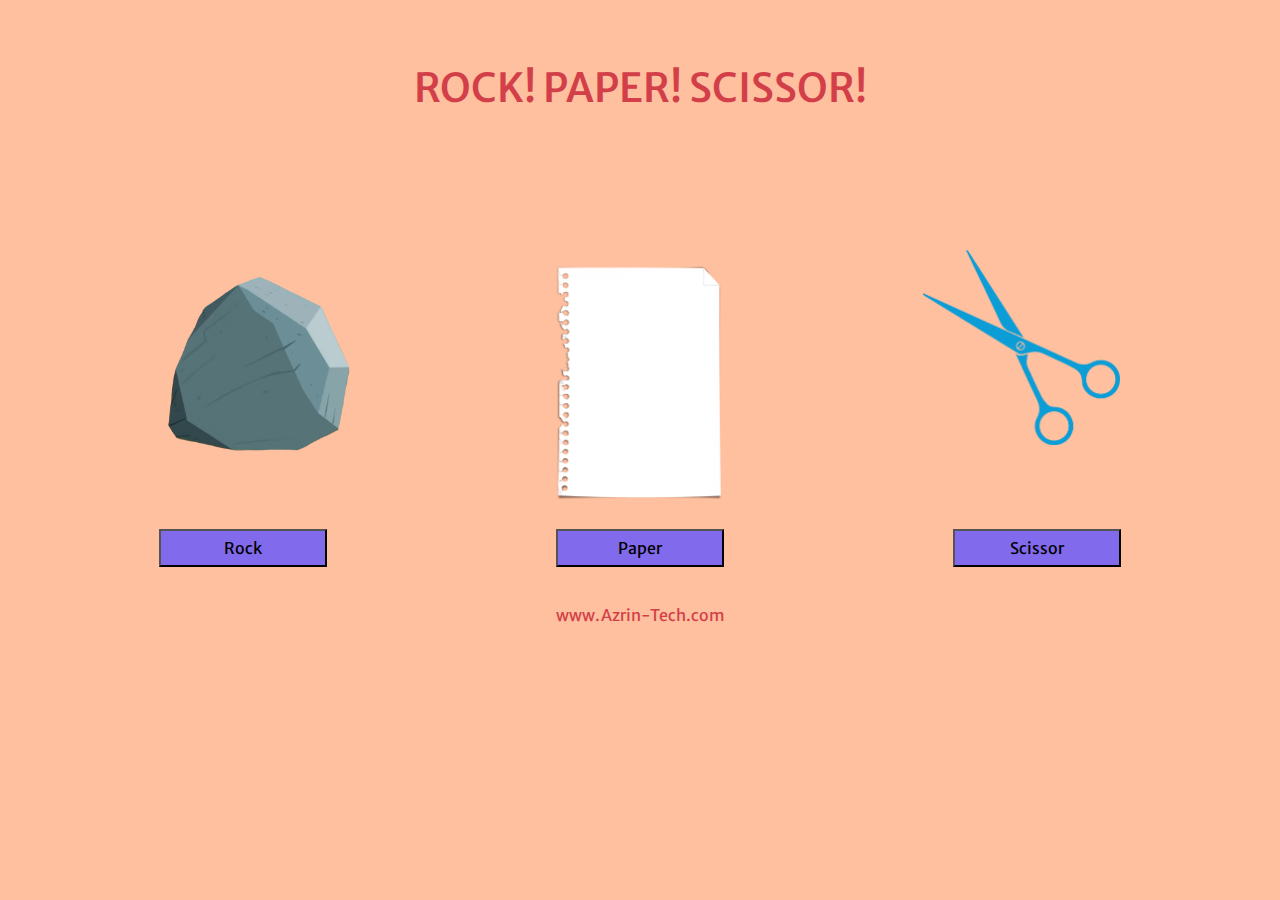
<file: index.html>
<!DOCTYPE html>
<html lang="en">
<head>
    <meta charset="UTF-8">
    <meta http-equiv="X-UA-Compatible" content="IE=edge">
    <meta name="viewport" content="width=device-width, initial-scale=1.0">
    <link rel="icon" href="favicon.ico">
    <title>Rock Paper Scissor</title>
    
    <!-- Bootstrap cdn -->
    <link rel="stylesheet" href="https://cdn.jsdelivr.net/npm/bootstrap@5.2.1/dist/js/bootstrap.bundle.min.js">
    <link rel="stylesheet" href="https://cdn.jsdelivr.net/npm/bootstrap@5.2.1/dist/css/bootstrap.min.css">
    <!-- style css -->
    <link rel="stylesheet" href="style.css">
    <!-- google font -->
    <link href="https://fonts.googleapis.com/css2?family=Merriweather+Sans:ital@1&display=swap" rel="stylesheet">
    
    
</head>
<body>
    <h1>ROCK! PAPER! SCISSOR!</h1>
    <!-- <h2> From Anas Nevrekar</h2> -->
    <div class="container">
    <div class="row">
    <div class="first-element col-md-4 col-sm-4">
        <img class="rock" src="image1.png" alt="">
        <!-- <button class=" but-1 ">Rock</button> -->
    </div>
    <div class="second-element col-md-4 col-sm-4">
        <img class="paper" src="image2.png" alt="">
        <!-- <button class=" but-1 ">Paper</button> -->
    </div>
    <div class="third element col-md-4 col-sm-4">
        <img class="scissor" src="image3.png" alt="">
        <!-- <button class=" but-1 ">Scissor</button> -->
    </div>
</div>
<div class="row">
</div>
<button class="button-first common-button"> <a href="index2.html">Rock</a> </button>
<button class="button-second common-button" ><a href="index3.html">Paper</a></button>
<button class="button-third common-button"><a href="index4.html">Scissor</a></button>
</div>

<script
<script src="https://code.jquery.com/jquery-3.6.1.js" integrity="sha256-3zlB5s2uwoUzrXK3BT7AX3FyvojsraNFxCc2vC/7pNI=" crossorigin="anonymous"></script>
  <script src="index.js"></script>
</body>
<footer>
    <span>www.Azrin-Tech.com</span>
</footer>
</html>
</file>
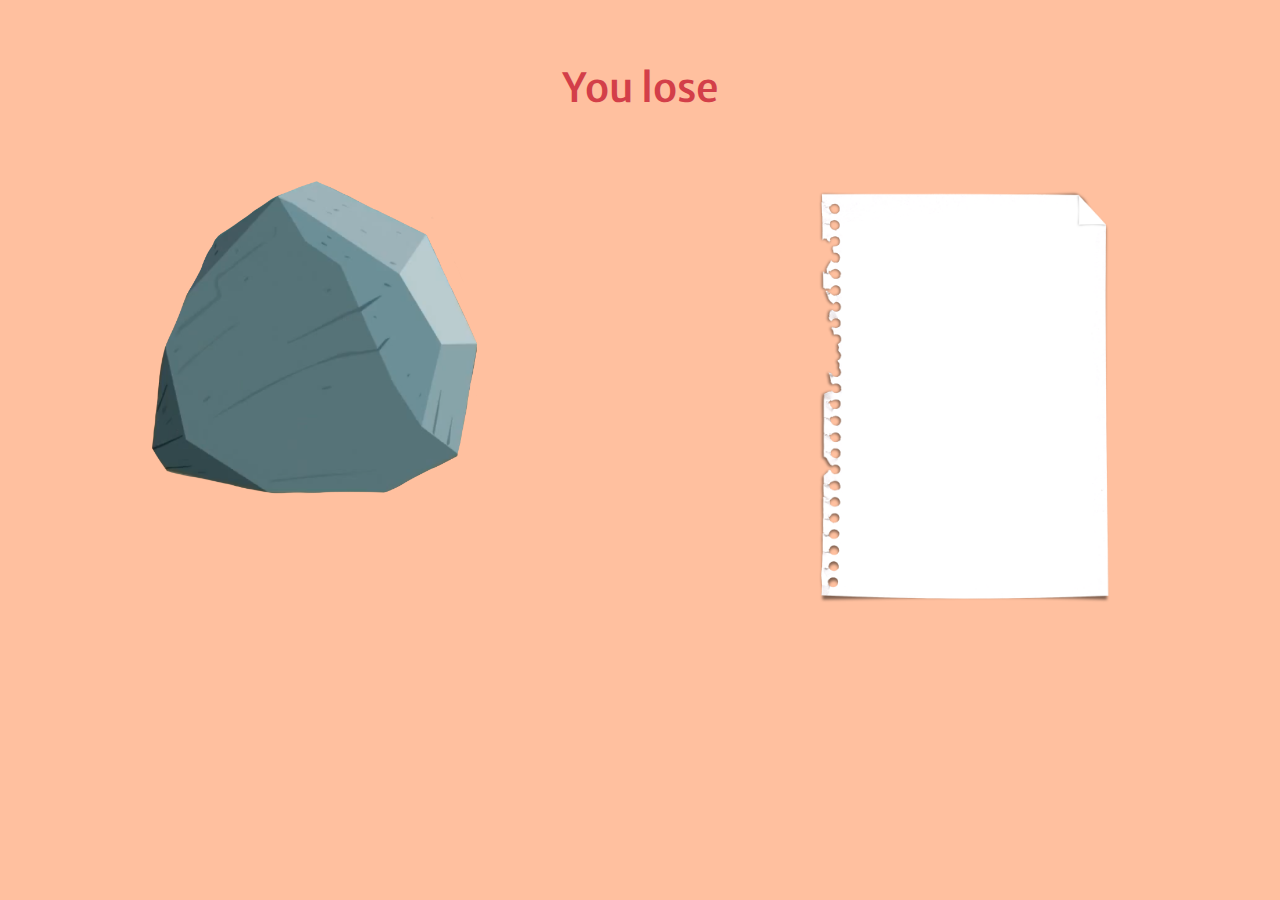
<file: index2.html>
<!DOCTYPE html>
<html lang="en">
<head>
    <meta charset="UTF-8">
    <meta http-equiv="X-UA-Compatible" content="IE=edge">
    <meta name="viewport" content="width=, initial-scale=1.0">
    <title>Rock Paper SCissor</title>
    <!-- Bootstrap cdn -->
    <link rel="stylesheet" href="https://cdn.jsdelivr.net/npm/bootstrap@5.2.1/dist/js/bootstrap.bundle.min.js">
    <link rel="stylesheet" href="https://cdn.jsdelivr.net/npm/bootstrap@5.2.1/dist/css/bootstrap.min.css">
    <!-- style css -->
    <link rel="stylesheet" href="style2.css">
    <!-- google font -->
    <link href="https://fonts.googleapis.com/css2?family=Merriweather+Sans:ital@1&display=swap" rel="stylesheet">
</head>
<body>
    <h1>Hello</h1>
    <div class="row">
    <div class="first-element col-md-6">
        <img class="rock" src="image1.png" alt="">
        <!-- <button class=" but-1 ">Rock</button> -->
    </div>
    <div class="second-element col-md-6">
        <img class="paper" src="image2.png" alt="">
        <!-- <button class=" but-1 ">Paper</button> -->
    </div>
    
</div>
<script src="index2.js"></script>
</body>
</html>
</file>
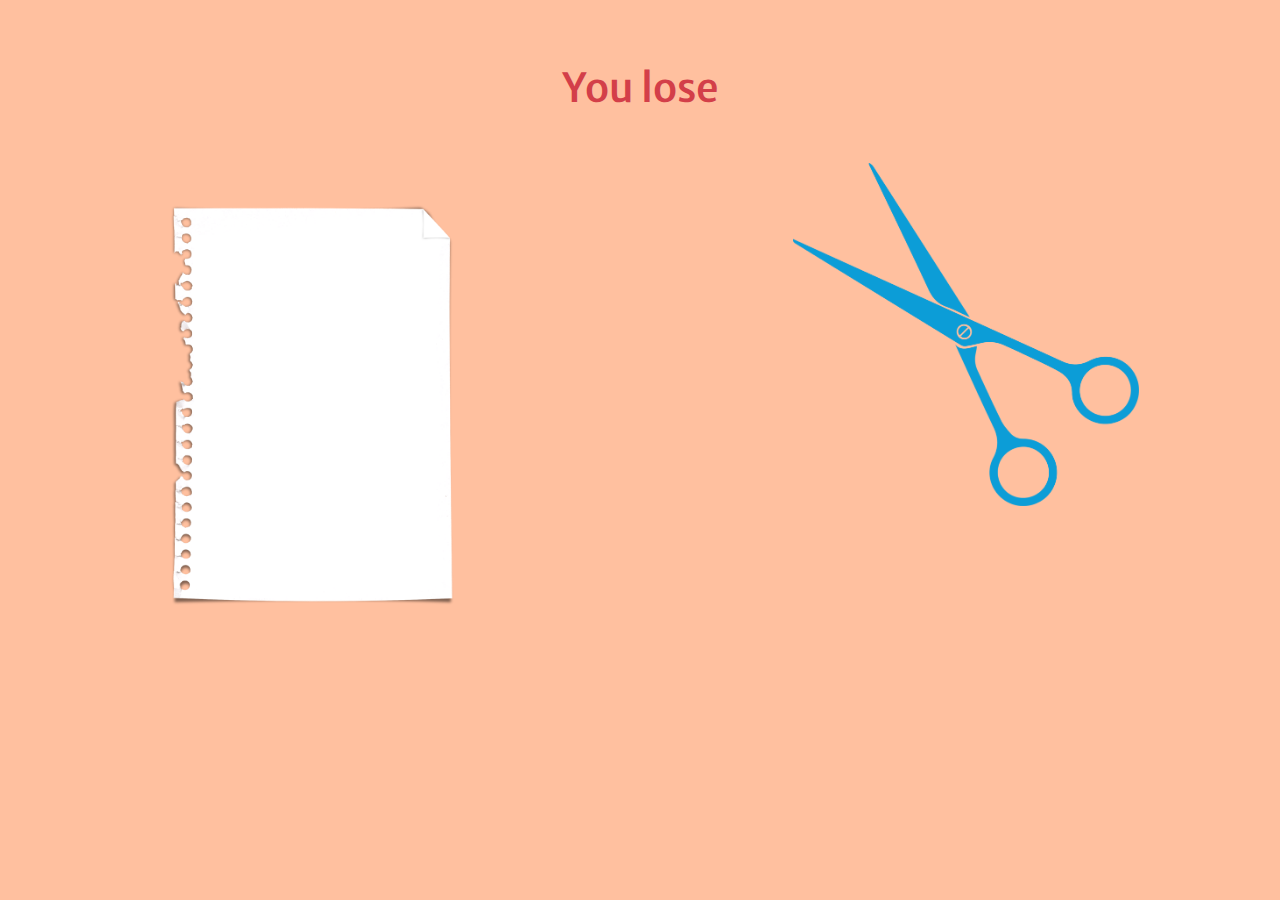
<file: index3.html>
<!DOCTYPE html>
<html lang="en">
<head>
    <meta charset="UTF-8">
    <meta http-equiv="X-UA-Compatible" content="IE=edge">
    <meta name="viewport" content="width=, initial-scale=1.0">
    <title>Rock Paper SCissor</title>
    <!-- Bootstrap cdn -->
    <link rel="stylesheet" href="https://cdn.jsdelivr.net/npm/bootstrap@5.2.1/dist/js/bootstrap.bundle.min.js">
    <link rel="stylesheet" href="https://cdn.jsdelivr.net/npm/bootstrap@5.2.1/dist/css/bootstrap.min.css">
    <!-- style css -->
    <link rel="stylesheet" href="style2.css">
    <!-- google font -->
    <link href="https://fonts.googleapis.com/css2?family=Merriweather+Sans:ital@1&display=swap" rel="stylesheet">
</head>
<body>
    <h1>Hello</h1>
    <div class="row">
    <div class="first-element col-md-6">
        <img class="rock" src="image2.png" alt="">
        <!-- <button class=" but-1 ">Rock</button> -->
    </div>
    <div class="second-element col-md-6">
        <img class="paper" src="image2.png" alt="">
        <!-- <button class=" but-1 ">Paper</button> -->
    </div>
    
</div>
<script src="index3.js"></script>
</body>
</html>
</file>
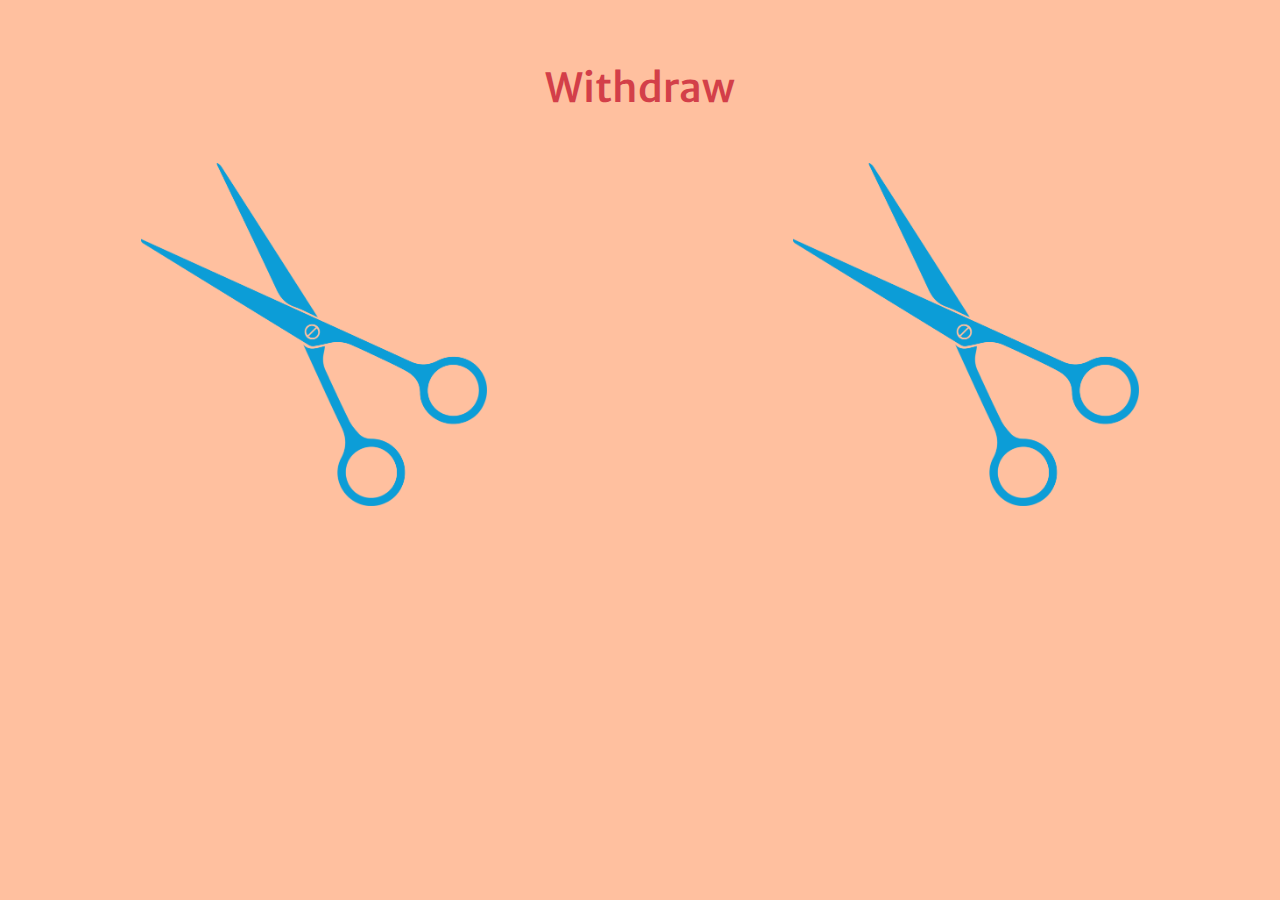
<file: index4.html>
<!DOCTYPE html>
<html lang="en">
<head>
    <meta charset="UTF-8">
    <meta http-equiv="X-UA-Compatible" content="IE=edge">
    <meta name="viewport" content="width=, initial-scale=1.0">
    <title>Rock Paper SCissor</title>
    <!-- Bootstrap cdn -->
    <link rel="stylesheet" href="https://cdn.jsdelivr.net/npm/bootstrap@5.2.1/dist/js/bootstrap.bundle.min.js">
    <link rel="stylesheet" href="https://cdn.jsdelivr.net/npm/bootstrap@5.2.1/dist/css/bootstrap.min.css">
    <!-- style css -->
    <link rel="stylesheet" href="style2.css">
    <!-- google font -->
    <link href="https://fonts.googleapis.com/css2?family=Merriweather+Sans:ital@1&display=swap" rel="stylesheet">
</head>
<body>
    <h1>Hello</h1>
    <div class="row">
    <div class="first-element col-md-6">
        <img class="scissor" src="image3.png" alt="">
        <!-- <button class=" but-1 ">Rock</button> -->
    </div>
    <div class="second-element col-md-6">
        <img class="paper" src="image2.png" alt="">
        <!-- <button class=" but-1 ">Paper</button> -->
    </div>
    
</div>
<script src="index4.js"></script>
</body>
</html>
</file>
<file: style.css>
/* primary styling */
body{
    background-color: #FFC09F;
    text-align: center;
}
/* Heading style */
h1{
    color: #D33F49;
    margin: 5%;
    margin-bottom: 10%;
    font-family: 'Merriweather Sans', sans-serif;
}
/* image element styling */
.container{
    padding: 10px;
}
/* .first-element{
    border: black;
    border-style: solid;
    border-width: 5px;
} */

.rock{
    width: 55%;
  margin-top: 20px;
    padding: 5px;
}
.paper{
    width: 55%;
}
.scissor{
    width: 55%;
}
/* button styling */
.button-first{
    width: 15%;
    line-height: 2;
    position: relative;
    right: 20%;
    background-color: #826AED;
    color:black ;
    margin-top: 20px;
    font-family: 'Merriweather Sans', sans-serif;
}
.button-second{
    width: 15%;
    line-height: 2;
    background-color: #826AED;
    color:black ;
    font-family: 'Merriweather Sans', sans-serif;

}
.button-third{
    width: 15%;
    line-height: 2;
    background-color: #826AED;
    color:black ;
    position: relative;
    left:20% ;
    font-family: 'Merriweather Sans', sans-serif;
}
.common-button:hover{
    background-color: black;
    color:white ;
    font-family: 'Merriweather Sans', sans-serif;
}
a{
    text-decoration: none;
    color: black;
}
/* footer */

footer{
    color: #D33F49;
    padding-top: 2%; 
    font-family: 'Merriweather Sans', sans-serif;
}
</file>
<file: style2.css>
body{
    background-color: #FFC09F;
    text-align: center;
}
/* Heading style */
h1{
    color: #D33F49;
    margin: 5%;
    margin-bottom: 4%;
    font-family: 'Merriweather Sans', sans-serif;
}
/* images */
.rock{
    width: 55%;
  margin-top: 10px;
    padding: 5px;
}
.paper{
    width: 55%;
}
.scissor{
    width: 55%;
}
</file>
